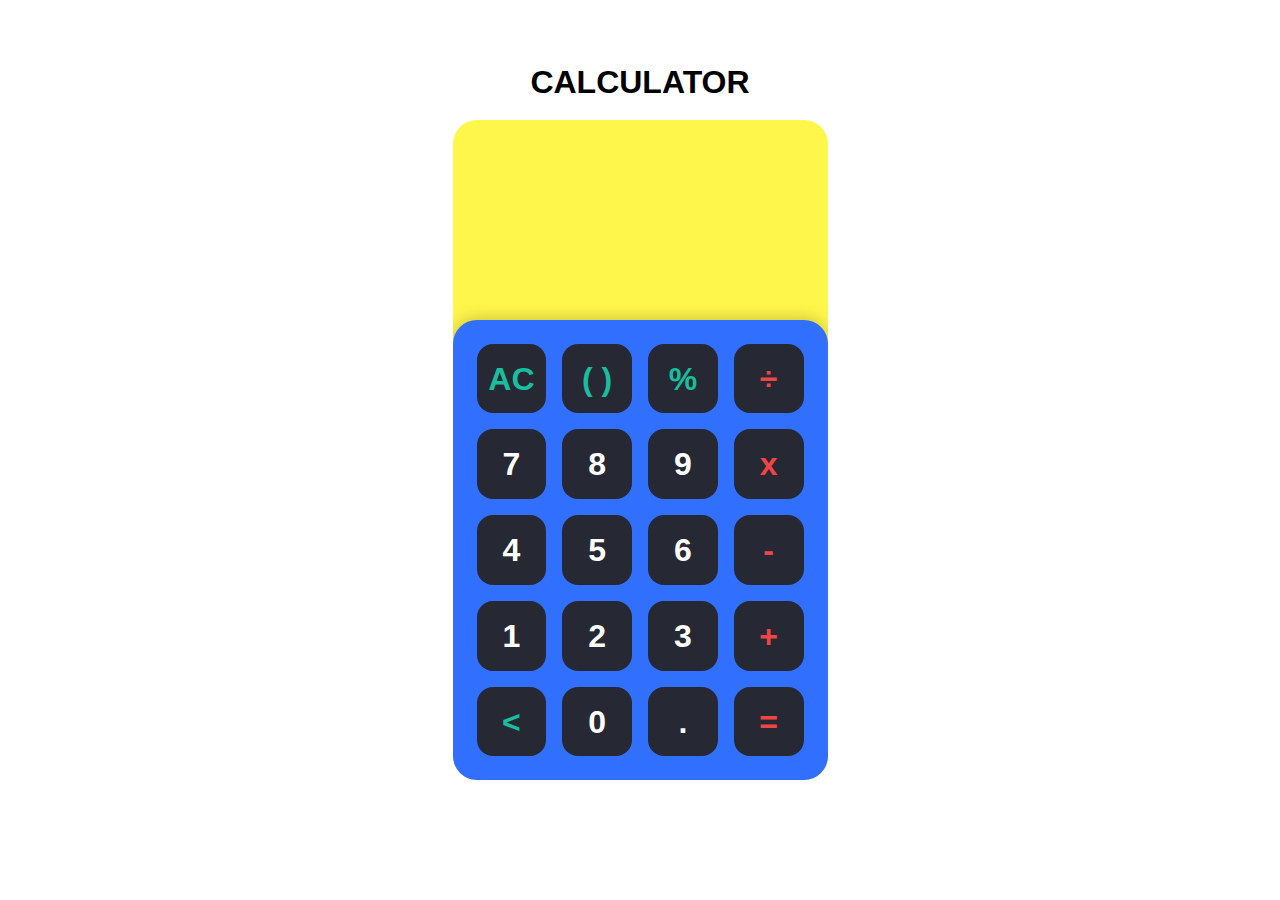
<file: Task3_Calculator/index.html>
<!DOCTYPE html>
<html lang="en">
<head>
	<meta charset="UTF-8">
	<meta http-equiv="X-UA-Compatible" content="IE=edge">
	<meta name="viewport" content="width=device-width, initial-scale=1.0">
	<title>Calculator</title>
	<link rel="stylesheet" href="styles.css" />
</head>
<body>
	
	<div class="app">

		<div class="calculator">

			<div class="display">
				<div class="content">
					<div class="input"></div>
					<div class="output"></div>
				</div>
			</div>

			<div class="keys">

				<div data-key="clear" class="key action">
					<span>AC</span>
				</div>

				<div data-key="brackets" class="key action">
					<span>( )</span>
				</div>

				<div data-key="%" class="key action">
					<span>%</span>
				</div>

				<div data-key="/" class="key operator">
					<span>÷</span>
				</div>

				<div data-key="7" class="key">
					<span>7</span>
				</div>

				<div data-key="8" class="key">
					<span>8</span>
				</div>

				<div data-key="9" class="key">
					<span>9</span>
				</div>

				<div data-key="*" class="key operator">
					<span>x</span>
				</div>

				<div data-key="4" class="key">
					<span>4</span>
				</div>

				<div data-key="5" class="key">
					<span>5</span>
				</div>

				<div data-key="6" class="key">
					<span>6</span>
				</div>

				<div data-key="-" class="key operator">
					<span>-</span>
				</div>

				<div data-key="1" class="key">
					<span>1</span>
				</div>

				<div data-key="2" class="key">
					<span>2</span>
				</div>

				<div data-key="3" class="key">
					<span>3</span>
				</div>

				<div data-key="+" class="key operator">
					<span>+</span>
				</div>

				<div data-key="backspace" class="key action">
					<span>&lt;</span>
				</div>

				<div data-key="0" class="key">
					<span>0</span>
				</div>

				<div data-key="." class="key">
					<span>.</span>
				</div>
				
				<div data-key="=" class="key operator">
					<span>=</span>
				</div>
			</div>

		</div>

	</div>

	<script src="script.js"></script>
</body>
</html>
</file>
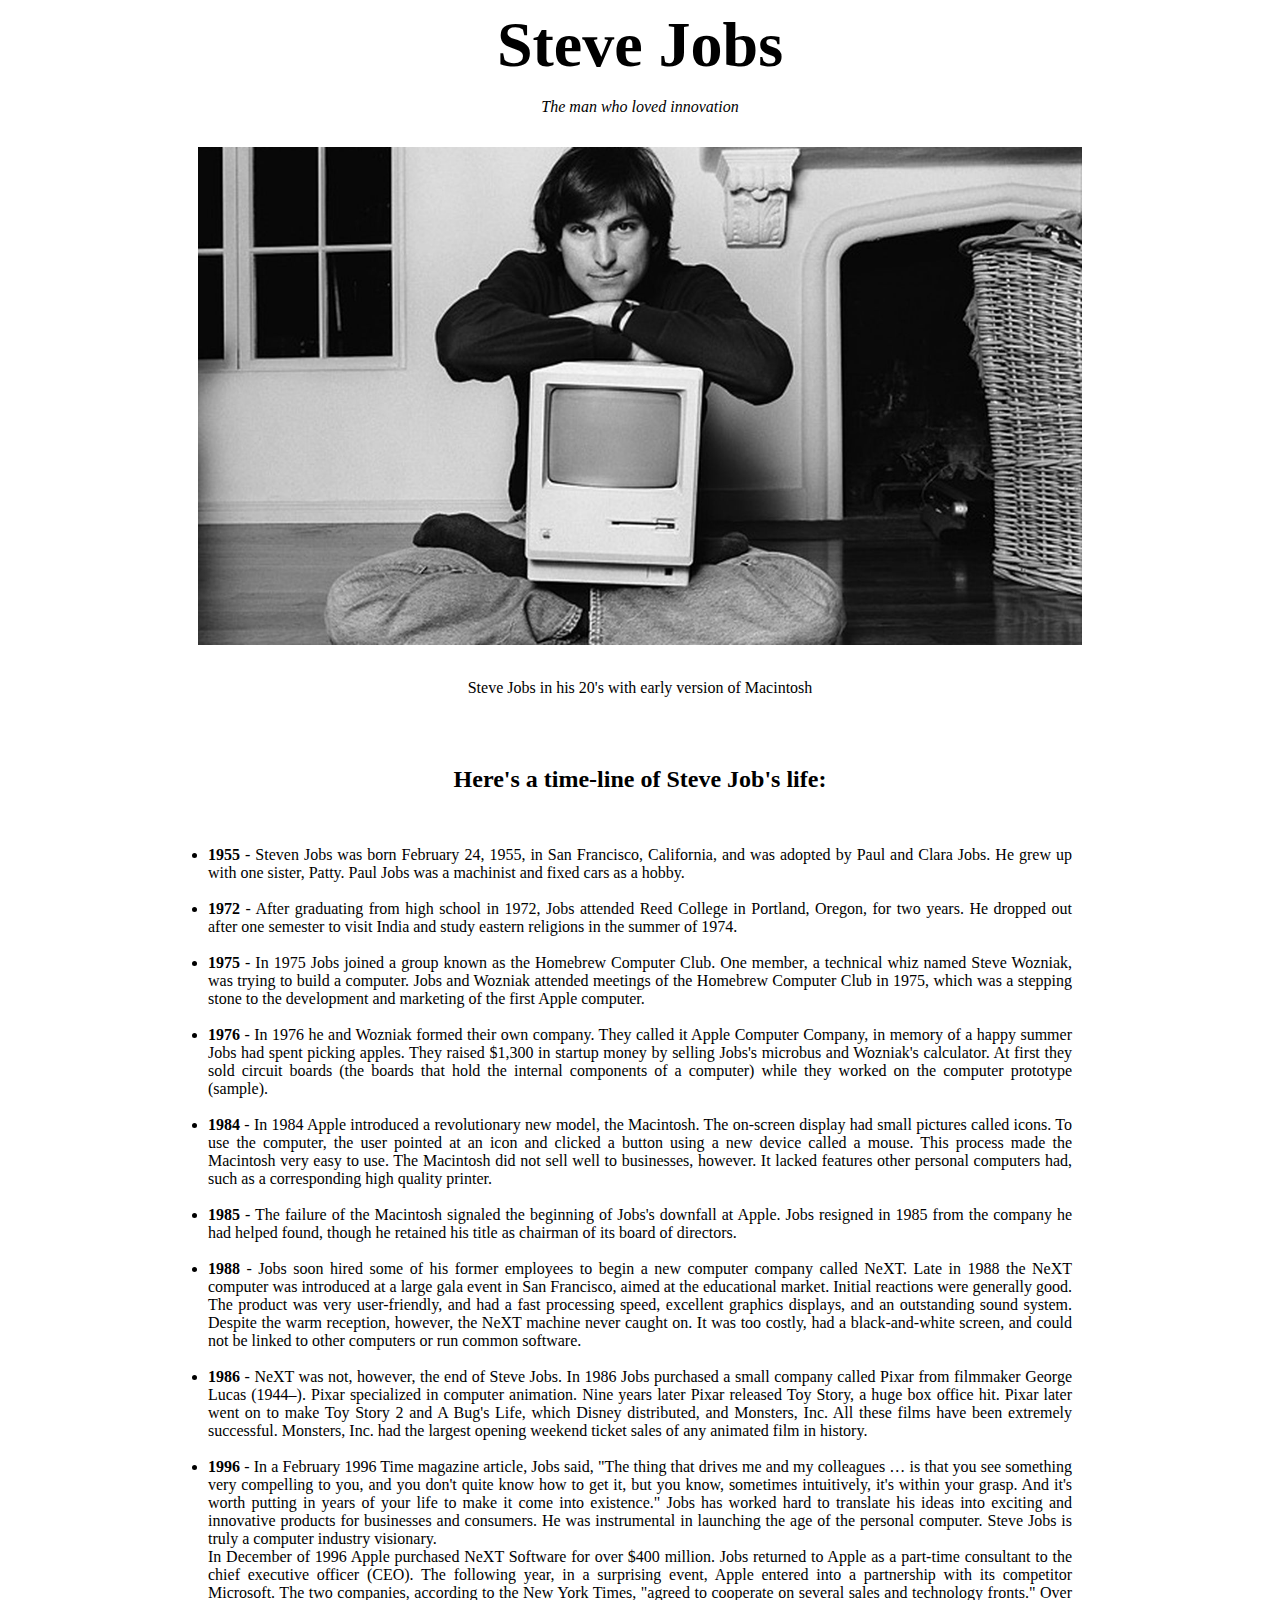
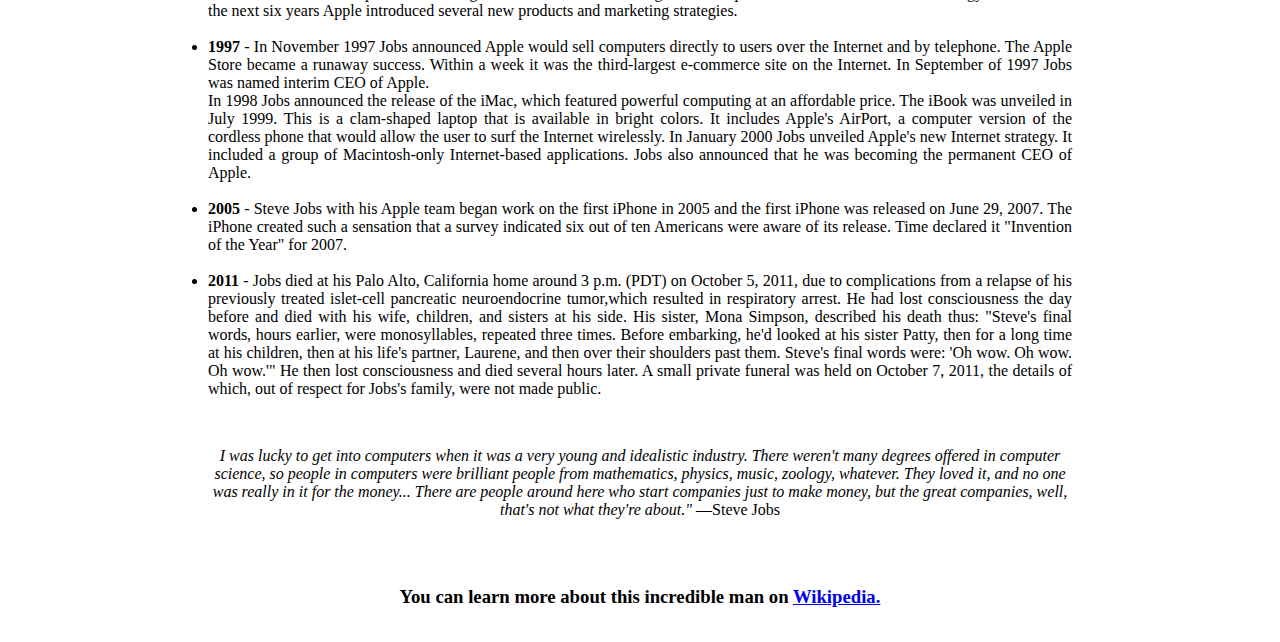
<file: Task4_Tribute_Page/index.html>
<!DOCTYPE html>
<html lang="en">
<head>
	<link rel="stylesheet" type="text/css" href="css/style.css">
	<meta charset="UTF-8">
	<meta name="viewport" content="width=device-width, initial-scale=1.0">
	<title>Tribute to Steve Jobs</title>
</head>
<body>
	<main id="main">
		<div id="heading" class="center">
		<h1 id="title" class="center">Steve  Jobs</h1>
		<p class="font"><i>The man who loved innovation</i></p>
		</div>
		<div id="img-div">
			<img class="center" id=image src="images/steve-jobs-macintosh.jpg" alt="Steve Jobs with his Macintosh">
			<div class="center"><br>
			<p id="img-caption" class="font">Steve Jobs in his 20's with early version of Macintosh</p><br>
			</div>
		</div>

		<div id="tribute-info" class="center">
			<h2 class="font">Here's a time-line of Steve Job's life:</h2>
			<ul class="font" style="text-align: justify;">
				<br>
				<li><b>1955</b> - Steven Jobs was born February 24, 1955, in San Francisco, California, and was adopted by Paul and Clara Jobs. He grew up with one sister, Patty. Paul Jobs was a machinist and fixed cars as a hobby.</li>
				<br>
				<li><b>1972</b> - After graduating from high school in 1972, Jobs attended Reed College in Portland, Oregon, for two years. He dropped out after one semester to visit India and study eastern religions in the summer of 1974.</li>
				<br>
				<li><b>1975</b> - In 1975 Jobs joined a group known as the Homebrew Computer Club. One member, a technical whiz named Steve Wozniak, was trying to build a computer. Jobs and Wozniak attended meetings of the Homebrew Computer Club in 1975, which was a stepping stone to the development and marketing of the first Apple computer.</li>
				<br>
				<li><b>1976</b> - In 1976 he and Wozniak formed their own company. They called it Apple Computer Company, in memory of a happy summer Jobs had spent picking apples. They raised $1,300 in startup money by selling Jobs's microbus and Wozniak's calculator. At first they sold circuit boards (the boards that hold the internal components of a computer) while they worked on the computer prototype (sample).</li>
				<br>
				<li><b>1984</b> - In 1984 Apple introduced a revolutionary new model, the Macintosh. The on-screen display had small pictures called icons. To use the computer, the user pointed at an icon and clicked a button using a new device called a mouse. This process made the Macintosh very easy to use. The Macintosh did not sell well to businesses, however. It lacked features other personal computers had, such as a corresponding high quality printer.</li>
				<br>
				<li><b>1985</b> - The failure of the Macintosh signaled the beginning of Jobs's downfall at Apple. Jobs resigned in 1985 from the company he had helped found, though he retained his title as chairman of its board of directors.</li>
				<br>
				<li><b>1988</b> - Jobs soon hired some of his former employees to begin a new computer company called NeXT. Late in 1988 the NeXT computer was introduced at a large gala event in San Francisco, aimed at the educational market. Initial reactions were generally good. The product was very user-friendly, and had a fast processing speed, excellent graphics displays, and an outstanding sound system. Despite the warm reception, however, the NeXT machine never caught on. It was too costly, had a black-and-white screen, and could not be linked to other computers or run common software.</li>
				<br>
				<li><b>1986</b> - NeXT was not, however, the end of Steve Jobs. In 1986 Jobs purchased a small company called Pixar from filmmaker George Lucas (1944–). Pixar specialized in computer animation. Nine years later Pixar released Toy Story, a huge box office hit. Pixar later went on to make Toy Story 2 and A Bug's Life, which Disney distributed, and Monsters, Inc. All these films have been extremely successful. Monsters, Inc. had the largest opening weekend ticket sales of any animated film in history.</li>
				<br>
				<li><b>1996</b> - In a February 1996 Time magazine article, Jobs said, "The thing that drives me and my colleagues … is that you see something very compelling to you, and you don't quite know how to get it, but you know, sometimes intuitively, it's within your grasp. And it's worth putting in years of your life to make it come into existence." Jobs has worked hard to translate his ideas into exciting and innovative products for businesses and consumers. He was instrumental in launching the age of the personal computer. Steve Jobs is truly a computer industry visionary. <br>In December of 1996 Apple purchased NeXT Software for over $400 million. Jobs returned to Apple as a part-time consultant to the chief executive officer (CEO). The following year, in a surprising event, Apple entered into a partnership with its competitor Microsoft. The two companies, according to the New York Times, "agreed to cooperate on several sales and technology fronts." Over the next six years Apple introduced several new products and marketing strategies.</li>
				<br>
				<li><b>1997</b> - In November 1997 Jobs announced Apple would sell computers directly to users over the Internet and by telephone. The Apple Store became a runaway success. Within a week it was the third-largest e-commerce site on the Internet. In September of 1997 Jobs was named interim CEO of Apple.<br>
					In 1998 Jobs announced the release of the iMac, which featured powerful computing at an affordable price. The iBook was unveiled in July 1999. This is a clam-shaped laptop that is available in bright colors. It includes Apple's AirPort, a computer version of the cordless phone that would allow the user to surf the Internet wirelessly. In January 2000 Jobs unveiled Apple's new Internet strategy. It included a group of Macintosh-only Internet-based applications. Jobs also announced that he was becoming the permanent CEO of Apple.</li>
				<br>
				<li><b>2005</b> - Steve Jobs with his Apple team began work on the first iPhone in 2005 and the first iPhone was released on June 29, 2007. The iPhone created such a sensation that a survey indicated six out of ten Americans were aware of its release. Time declared it "Invention of the Year" for 2007.</li>
				<br>
				<li><b>2011</b> - Jobs died at his Palo Alto, California home around 3 p.m. (PDT) on October 5, 2011, due to complications from a relapse of his previously treated islet-cell pancreatic neuroendocrine tumor,which resulted in respiratory arrest. He had lost consciousness the day before and died with his wife, children, and sisters at his side. His sister, Mona Simpson, described his death thus: "Steve's final words, hours earlier, were monosyllables, repeated three times. Before embarking, he'd looked at his sister Patty, then for a long time at his children, then at his life's partner, Laurene, and then over their shoulders past them. Steve's final words were: 'Oh wow. Oh wow. Oh wow.'" He then lost consciousness and died several hours later. A small private funeral was held on October 7, 2011, the details of which, out of respect for Jobs's family, were not made public.</li>
				<br>
			</ul>
		</div>

		<div class="center">
			<p class="font"><i>I was lucky to get into computers when it was a very young and idealistic industry. There weren't many degrees offered in computer science, so people in computers were brilliant people from mathematics, physics, music, zoology, whatever. They loved it, and no one was really in it for the money... There are people around here who start companies just to make money, but the great companies, well, that's not what they're about."</i>
				—Steve Jobs</p>
				<br>
			<h3 class="font">You can learn more about this incredible man on
				<a href="https://en.wikipedia.org/wiki/Steve_Jobs" id="tribute-link" target="_blank">
				Wikipedia.</a>
			</h3>
		</div>

	</main>
	<script src="https://cdn.freecodecamp.org/testable-projects-fcc/v1/bundle.js"></script>
</body>
</html>
</file>
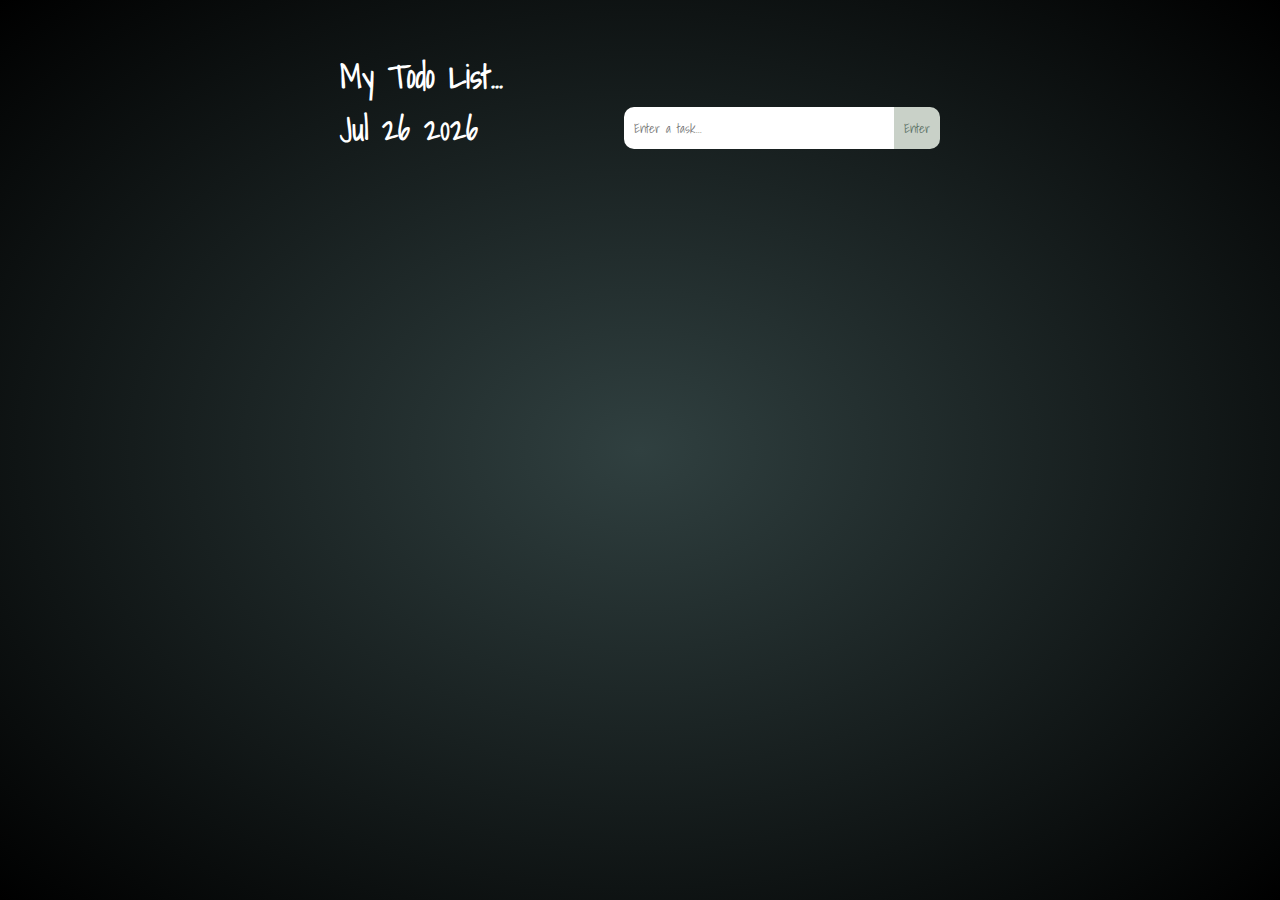
<file: Task_2_ToDo/index.html>
<!DOCTYPE html>
<html lang="en">

<head>
  <meta charset="UTF-8">
  <meta http-equiv="X-UA-Compatible" content="IE=edge">
  <meta name="viewport" content="width=device-width, initial-scale=1.0">
  <link rel="stylesheet" href="style.css">
  <link rel="preconnect" href="https://fonts.googleapis.com">
  <link rel="preconnect" href="https://fonts.gstatic.com" crossorigin>
  <link href="https://fonts.googleapis.com/css2?family=Shadows+Into+Light&display=swap" rel="stylesheet">
  <link rel="stylesheet" href="https://cdnjs.cloudflare.com/ajax/libs/font-awesome/6.2.0/css/all.min.css">
  <title>To-do list</title>
</head>

<body>

  <main class="app">
    <h1>My Todo List...</h1>
    <div class="input-header">
      <h1><span id="date"></span></h1>
      <div class="to-do-input">
        <input type="text" id="item" placeholder="Enter a task..."><button id="enter">Enter</button>
      </div>
    </div>
    <div class="to-do-list"></div>
  </main>

  <script src="script.js"></script>

</body>

</html>
</file>
<file: Task3_Calculator/styles.css>
* {
	margin: 0;
	padding: 0;
	box-sizing: border-box;
	font-family: sans-serif;
}

.app {
	display: flex;
	justify-content: center;
	align-items: center;
	height: 100vh;
}

.calculator::before {
    content: "CALCULATOR";
    font-size: 2rem;
    font-weight: 700;
    color: #000000;
    position: absolute;
    top: 4rem;
    left: 50%;
    transform: translateX(-50%);
}


.calculator {
	background-color: #fff64c;
	width: 100%;
	max-width: 375px;
	min-height: 640px;
	display: flex;
	flex-direction: column;
	border-radius: 1.5rem;
	overflow: hidden;
}

.display {
	min-height: 200px;
	padding: 1.5rem;
	display: flex;
	justify-content: flex-end;
	align-items: flex-end;
	color: rgb(0, 0, 0);
	text-align: right;
	flex: 1 1 0%;
}

.display .content {
	display: flex;
	flex-direction: column;
	justify-content: flex-end;
	width: 100%;
	max-width: 100%;
	overflow: auto;
}

.display .input {
	width: 100%;
	font-size: 1.25rem;
	margin-bottom: 0.5rem;
}

.display .output {
	font-size: 3rem;
	font-weight: 700;
	width: 100%;
	white-space: nowrap;
}

.display .operator {
	color: #EB6666;
}

.display .brackets,
.display .percent {
	color: #ff0000;
}

.keys {
	background-color: #316fff;
	padding: 1.5rem;
	border-radius: 1.5rem 1.5rem 0 0;
	display: grid;
	grid-template-columns: repeat(4, 1fr);
	grid-template-rows: repeat(5, 1fr);
	grid-gap: 1rem;
	box-shadow: 0px -2px 16px rgba(0, 0, 0, 0.2);
}

.keys .key {
	position: relative;
	cursor: pointer;

	display: block;
	height: 0;
	padding-top: 100%;
	background-color: #262933;
	border-radius: 1rem;
	transition: 0.2s;
	user-select: none;
}

.keys .key span {
	position: absolute;
	top: 50%;
	left: 50%;
	transform: translate(-50%, -50%);

	font-size: 2rem;
	font-weight: 700;
	color: #FFF;
}

.keys .key:hover {
	box-shadow: inset 0px 0px 8px rgba(0, 0, 0, 0.2);
}

.keys .key.operator span {
	color: #f14545;
}

.keys .key.action span {
	color: #18be9f;
}
</file>
<file: Task4_Tribute_Page/css/style.css>
#title {
    font-size: 400%;
    width: 60vmax;
  }

.center {
    margin: auto;
    padding: auto;
    text-align: center;
  }

#image {
    max-width: 70%;
    height: auto;
    display: block;
  }


  @media only screen and (min-width:480px)
  {

  }

  @media only screen and (min-width:767px)
  {

  }

  @media only screen and (min-width:991px)
  {

  }

  @media only screen and (min-width:1200px)
  {
 .font {
    padding: 0px 200px 15px 200px;
        }
  }

  @media(orientation: landscape)
  {

  }
</file>
<file: Task_2_ToDo/style.css>
*{
  padding: 0;
  margin: 0;
}

/* #5b7065, black */
body {
  background: rgba(48, 64, 64, 1.0); 
  background: -webkit-radial-gradient(center, rgba(48, 64, 64, 1.0) 0%, rgba(0, 0, 0, 1.0) 100%);
  background: -moz-radial-gradient(center, rgba(48, 64, 64, 1.0) 0%, rgba(0, 0, 0, 1.0) 100%);
  background: radial-gradient(ellipse at center, rgba(48, 64, 64, 1.0) 0%, rgba(0, 0, 0, 1.0) 100%);
  font-family: 'Shadows Into Light', cursive;
  min-height: 100vh;
}

button {
  height: fit-content;
  cursor: pointer;
  color: #04202c;
  background-color: #c9d1c8;
}

.app {
  width: 600px;
  margin: auto;
  padding-top: 50px;
  color: white;
}

.input-header {
  display: flex;
  justify-content: space-between;
  align-items: center;
  color: white;
  border-top-left-radius: 10px;
  border-top-right-radius: 10px;
  padding: 0px 0px 10px 0px;
}

.to-do-input input {
  width: 250px;
  font-family: inherit;
  border: none;
  border-top-left-radius: 10px;
  border-bottom-left-radius: 10px;
  padding: 10px;
  outline: none;
}

.to-do-input button {
  color: #5b7065;
  font-family: inherit;
  border: none;
  padding: 10px;
  border-top-right-radius: 10px;
  border-bottom-right-radius: 10px;
}

.to-do-list {
  display: flex;
  flex-direction: column;
  gap: 15px;
}

.to-do-list i {
  color: #c9d1c8;
  cursor: pointer;
}

.to-do-list .fa-pen-to-square {
  color: #5b7065;
}

.to-do-list button {
  padding: 8px;
  border-radius: 10px;
  cursor: pointer;
  font-family: inherit;
  border: none;
}

.item {
  display: flex;
  flex-direction: column;
  gap: 10px;
  background-color: rgba(0, 0, 0, 0.3);
  border-radius: 10px;
  padding: 8px;
  box-shadow: 0px 2px 4px 0px rgba(0, 0, 0, 0.5);
}

.input-controller {
  display: flex;
  gap: 10px;
}

.input-controller textarea {
  width: 100%;
  outline: none;
  border: none;
  resize: none;
  line-height: 1.4;
  color: white;
  border-radius: 10px;
  background-color: transparent;
  font-size: 1.2rem;
  font-family: inherit;
  transition: all 0.30s ease-in-out;
}

textarea:focus {
  box-shadow: 0 0 5px white;
}

.edit-controller {
  display: flex;
  gap: 5px;
}

.update-controller {
  display: none;
}

@media(max-width: 768px) {
  .app {
    width: 95%;
    text-align: center;
  }

  .input-header {
    flex-direction: column;
    padding-bottom: 20px;
  }

  .to-do-input {
    display: flex;
  }

  .to-do-input input {
    width: 300px;
  }

}
</file>
